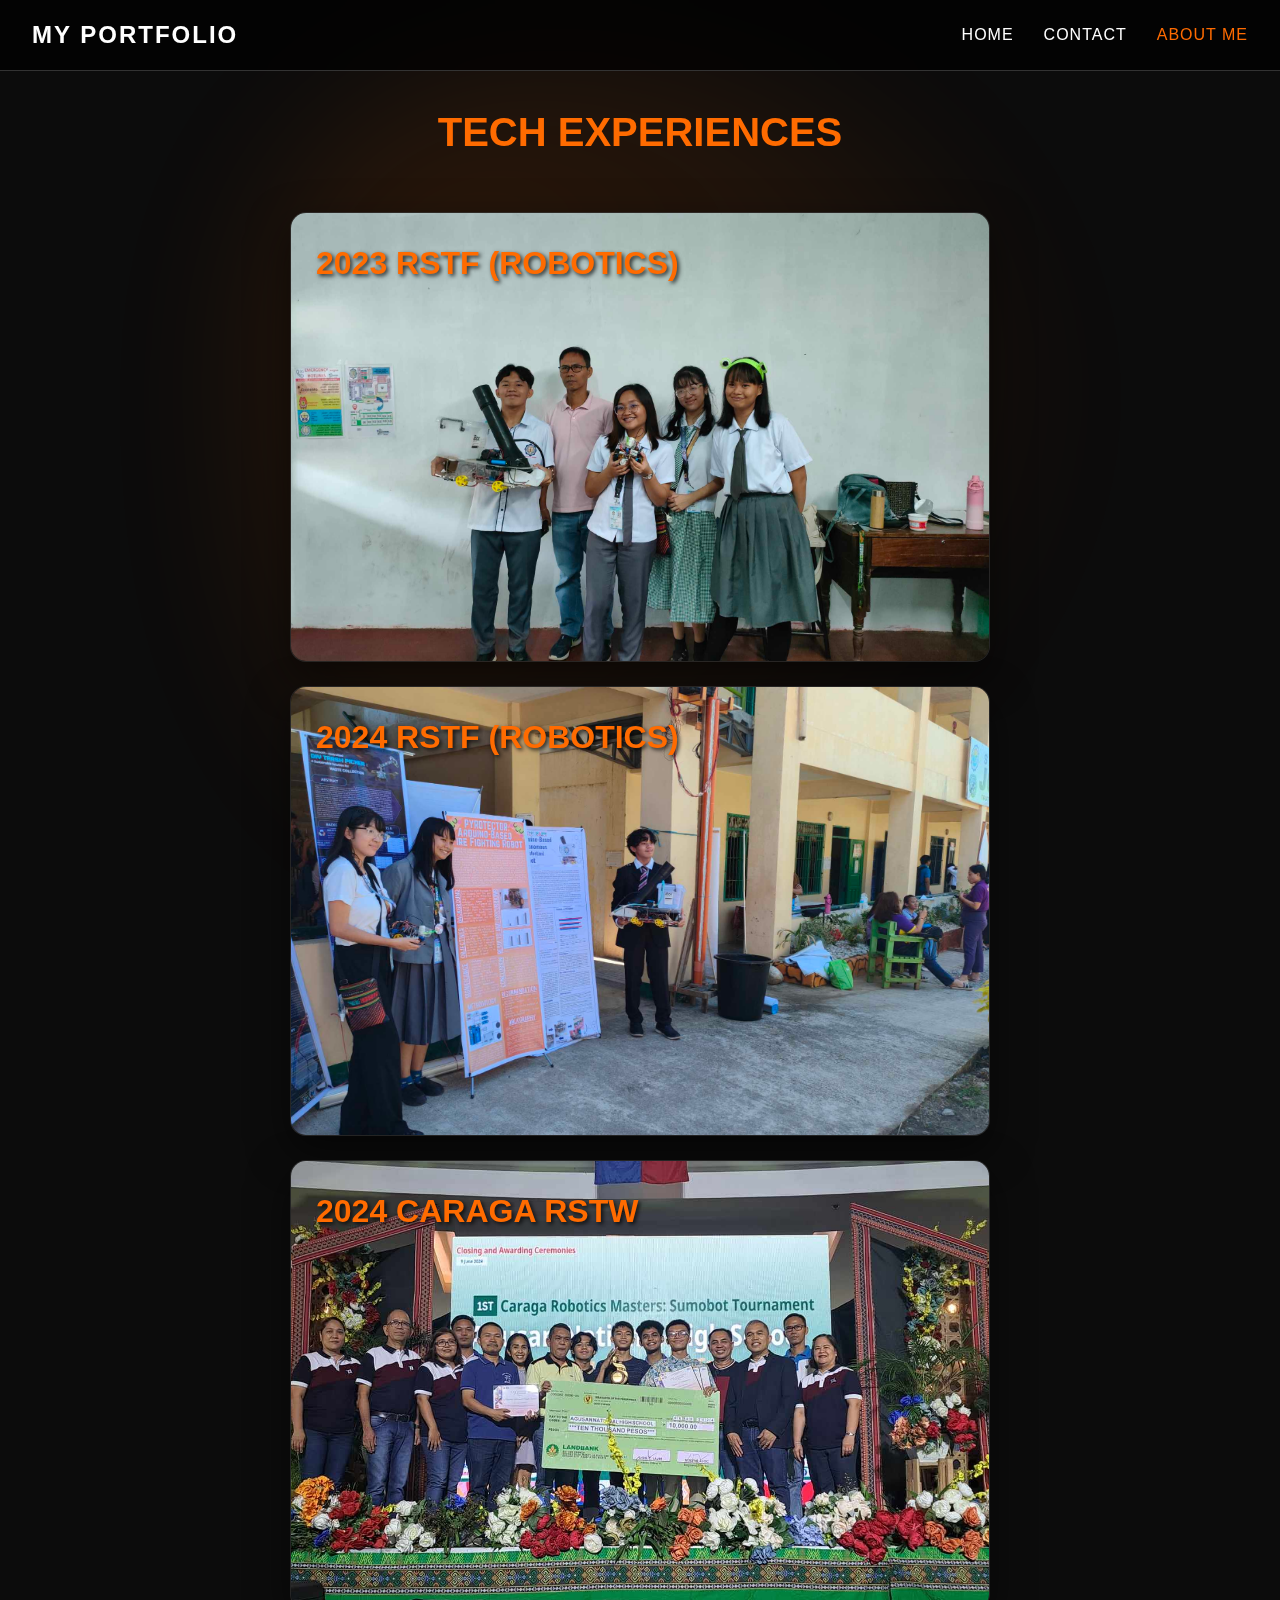
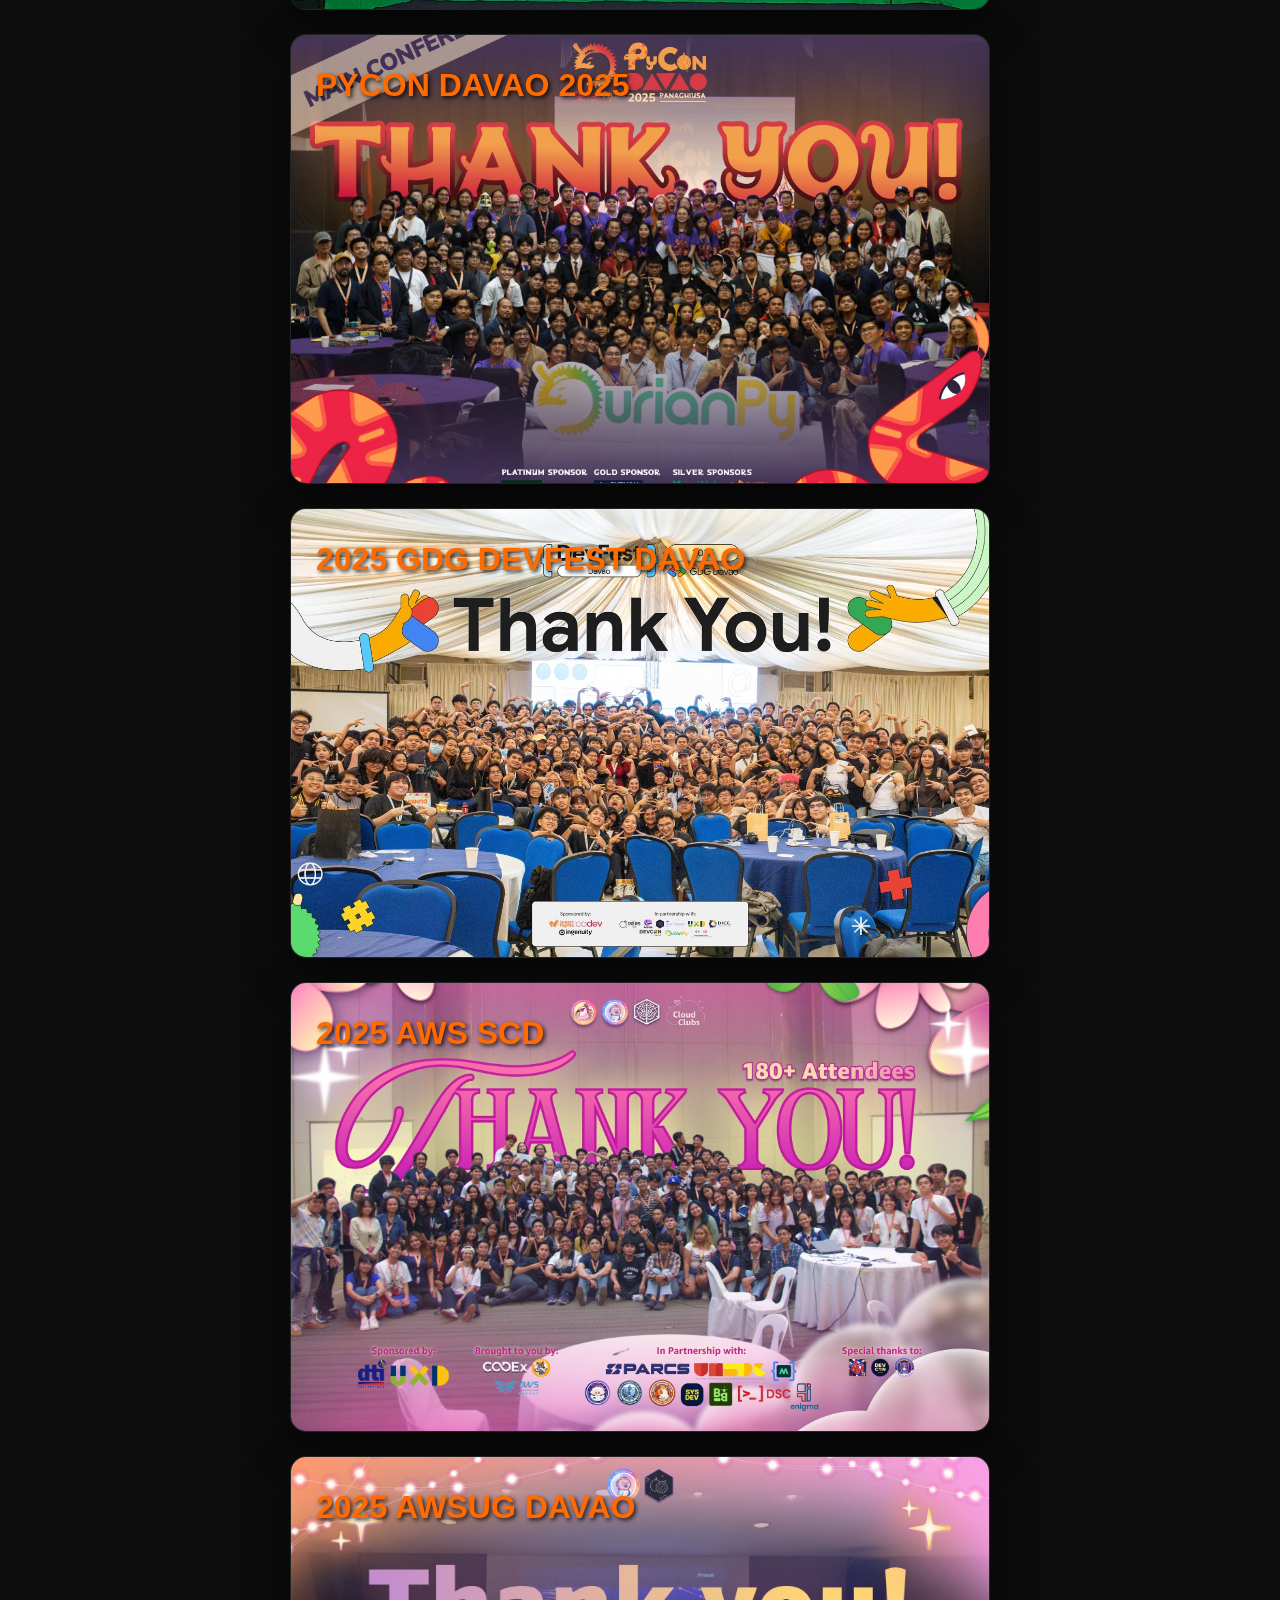
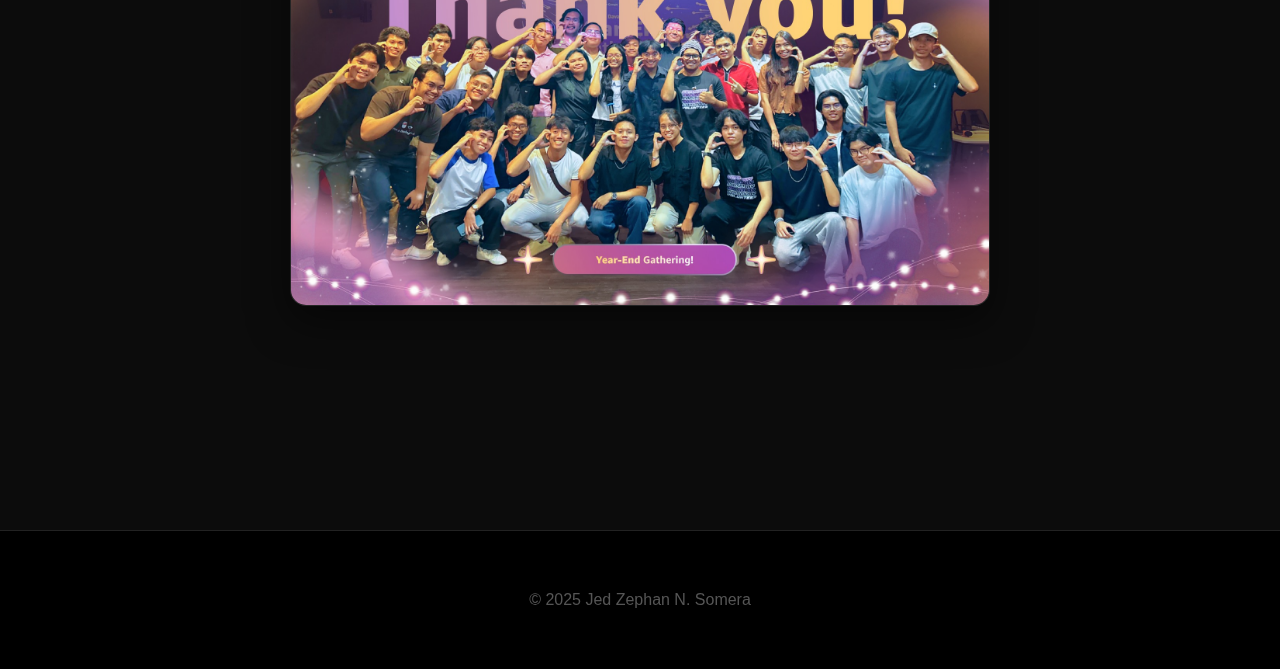
<file: about.html>
<!DOCTYPE html>
<html lang="en">
<head>
    <meta charset="UTF-8">
    <meta name="viewport" content="width=device-width, initial-scale=1.0">
    <title>About Me | Jed Somera</title>
    
    <link rel="stylesheet" href="style.css">
    
    <link rel="preconnect" href="https://fonts.googleapis.com">
    <link rel="preconnect" href="https://fonts.gstatic.com" crossorigin>
    <link href="https://fonts.googleapis.com/css2?family=Roboto:wght@400;700&display=swap" rel="stylesheet">
</head>
<body>

    <nav class="navbar">
        <div class="logo">My Portfolio</div>
        <ul class="nav-links">
            <li><a href="index.html">Home</a></li>
            <li><a href="contact.html">Contact</a></li>
            <li><a href="about.html" class="active">About Me</a></li>
        </ul>
    </nav>

    <main>
        <section class="hero-section">
            <h1 class="text-4xl">Tech Experiences</h1>

            <div class="info-wrapper" style="align-items: center;"> 
                
                <div class="event-card">
                    <img src="img/23rstf.jpg" alt="2023 RSTF" class="card-bg-image">
                    
                    <h3 class="event-card__title">2023 RSTF (Robotics)</h3>
                    
                    <div class="event-card__content">
                        <p class="event-card__description">
                            Participated in the Regional Science and Technology Fair 2023 Showcased innovative solution involving robotics, and competed with fellow high school students.
                        </p>
                    </div>
                </div>

                <div class="event-card">
                    <img src="img/24rstf.jpg" alt="2024 RSTF" class="card-bg-image">
                    
                    <h3 class="event-card__title">2024 RSTF (Robotics)</h3>
                    
                    <div class="event-card__content">
                        <p class="event-card__description">
                            Returned to the RSTF 2024 with a more advanced project. I entered with a recycled entry, focusing on refining the system logic of the robot.
                        </p>
                    </div>
                </div>

                <div class="event-card">
                    <img src="img/rstw.jpg" alt="Caraga RSTW" class="card-bg-image">
                    
                    <h3 class="event-card__title">2024 Caraga RSTW</h3>
                    
                    <div class="event-card__content">
                        <p class="event-card__description">
                            Attended the Caraga Regional Science and Technology Week. Engaged with the larger scientific community, specifically, with DOST. Explored emerging tech trends, focusing on grassroots innovations, and networked with industry professionals. Won 1st place in the Mini Robotics Game Competition, SumoBot Category, and placed 5th in the Line Follower Category.
                        </p>
                    </div>
                </div>

                <div class="event-card">
                    <img src="img/25pycon.jpg" alt="Pycon Davao 2025" class="card-bg-image">
                    
                    <h3 class="event-card__title">Pycon Davao 2025</h3>
                    
                    <div class="event-card__content">
                        <p class="event-card__description">
                            Immersed myself in the Python community at PyCon Davao. Attended talks on data science, backend development, and automation, gaining valuable insights into the versatility of the Python language.
                        </p>
                    </div>
                </div>

                <div class="event-card">
                    <img src="img/25gdg.jpg" alt="2025 GDG DevFest Davao" class="card-bg-image">
                    
                    <h3 class="event-card__title">2025 GDG DevFest Davao</h3>
                    
                    <div class="event-card__content">
                        <p class="event-card__description">
                            Attended Google Developer Group's DevFest. Explored the latest in Android, Web, and AI technology implementation while networking with a vibrant community of developers and industry leaders in Davao.
                        </p>
                    </div>
                </div>

                <div class="event-card">
                    <img src="img/25awscc.jpg" alt="2025 AWS SCD" class="card-bg-image">
                    
                    <h3 class="event-card__title">2025 AWS SCD</h3>
                    
                    <div class="event-card__content">
                        <p class="event-card__description">
                            Participated in the AWS Student Community Day. Engaged in hands-on labs and workshops tailored for students, gaining practical experience in deploying scalable applications on the cloud. Specifically joined in the CTF event to test and enhance my cloud security skills.
                        </p>
                    </div>
                </div>

                <div class="event-card">
                    <img src="img/25awsug.jpg" alt="2025 AWSUG Davao" class="card-bg-image">
                    
                    <h3 class="event-card__title">2025 AWSUG Davao</h3>
                    
                    <div class="event-card__content">
                        <p class="event-card__description">
                            Joined the AWS User Group Davao meetup to dive deeper into cloud computing infrastructure. Connected with local cloud professionals and learned about the latest services in the Amazon Web Services ecosystem.
                        </p>
                    </div>
                </div>

            </div>
        </section>
    </main>

    <footer>
        <p>&copy; 2025 Jed Zephan N. Somera</p>
    </footer>

</body>
</html>
</file>
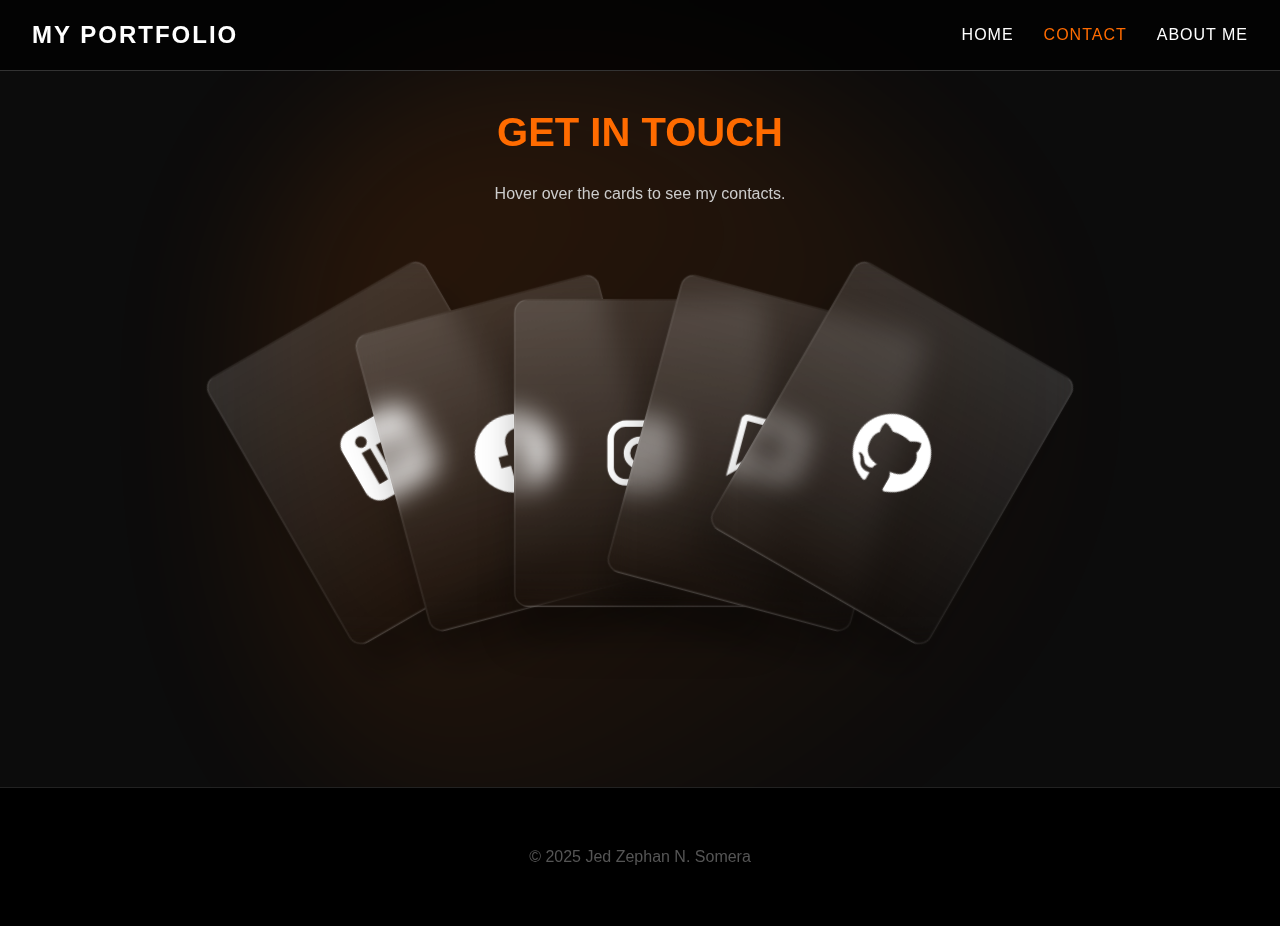
<file: contact.html>
<!DOCTYPE html>
<html lang="en">
<head>
    <meta charset="UTF-8">
    <meta name="viewport" content="width=device-width, initial-scale=1.0">
    <title>Contact Me</title>
    
    <link rel="stylesheet" href="style.css">
    
    <link rel="preconnect" href="https://fonts.googleapis.com">
    <link rel="preconnect" href="https://fonts.gstatic.com" crossorigin>
    <link href="https://fonts.googleapis.com/css2?family=Roboto:wght@400;700&display=swap" rel="stylesheet">
</head>
<body>

    <nav class="navbar">
        <div class="logo">My Portfolio</div>
        <ul class="nav-links">
            <li><a href="index.html">Home</a></li>
            <li><a href="contact.html" class="active">Contact</a></li>
            <li><a href="about.html">About Me</a></li>
        </ul>
    </nav>

    <main>
        <section class="hero-section">
            <h1 class="text-4xl">Get In Touch</h1>
            <p class="bio-text" style="margin-bottom: 6rem;">
                Hover over the cards to see my contacts.
            </p>

            <div class="container">
                <a href="http://linkedin.com/in/somera-jed-384b14373" target="_blank" 
                   data-text="LinkedIn" style="--r:-30;" class="glass linkedin">
                    <svg viewBox="0 0 24 24" class="icon">
                        <path d="M19 0h-14c-2.761 0-5 2.239-5 5v14c0 2.761 2.239 5 5 5h14c2.762 0 5-2.239 5-5v-14c0-2.761-2.238-5-5-5zm-11 19h-3v-11h3v11zm-1.5-12.268c-.966 0-1.75-.79-1.75-1.764s.784-1.764 1.75-1.764 1.75.79 1.75 1.764-.783 1.764-1.75 1.764zm13.5 12.268h-3v-5.604c0-3.368-4-3.113-4 0v5.604h-3v-11h3v1.765c1.396-2.586 7-2.777 7 2.476v6.759z"/>
                    </svg>
                </a>

                <a href="https://www.facebook.com/zzz.zephan" target="_blank" 
                data-text="Facebook" style="--r:-15;" class="glass facebook">
                    <svg viewBox="0 0 24 24" class="icon">
                        <path d="M24 12.073c0-6.627-5.373-12-12-12s-12 5.373-12 12c0 5.99 4.388 10.954 10.125 11.854v-8.385h-3.047v-3.47h3.047v-2.641c0-3.007 1.792-4.669 4.533-4.669 1.312 0 2.686.235 2.686.235v2.953h-1.514c-1.491 0-1.956.925-1.956 1.874v2.25h3.328l-.532 3.47h-2.796v8.385c5.737-.9 10.125-5.864 10.125-11.854z"/>
                    </svg>
                </a>

                <a href="https://www.instagram.com/06_zzz.z/" target="_blank" 
                data-text="Instagram" style="--r:0;" class="glass instagram">
                    <svg viewBox="0 0 24 24" class="icon">
                        <defs>
                            <linearGradient id="ig-gradient" x1="0%" y1="100%" x2="100%" y2="0%">
                                <stop offset="0%" style="stop-color:#fa7e1e; stop-opacity:1" />
                                <stop offset="50%" style="stop-color:#d62976; stop-opacity:1" />
                                <stop offset="100%" style="stop-color:#962fbf; stop-opacity:1" />
                            </linearGradient>
                        </defs>
                        <path d="M7.8,2H16.2C19.4,2 22,4.6 22,7.8V16.2A5.8,5.8 0 0,1 16.2,22H7.8C4.6,22 2,19.4 2,16.2V7.8A5.8,5.8 0 0,1 7.8,2M7.6,4A3.6,3.6 0 0,0 4,7.6V16.4C4,18.39 5.61,20 7.6,20H16.4A3.6,3.6 0 0,0 20,16.4V7.6C20,5.61 18.39,4 16.4,4H7.6M17.25,5.5A1.25,1.25 0 0,1 18.5,6.75A1.25,1.25 0 0,1 17.25,8A1.25,1.25 0 0,1 16,6.75A1.25,1.25 0 0,1 17.25,5.5M12,7A5,5 0 0,1 17,12A5,5 0 0,1 12,17A5,5 0 0,1 7,12A5,5 0 0,1 12,7M12,9A3,3 0 0,0 9,12A3,3 0 0,0 12,15A3,3 0 0,0 15,12A3,3 0 0,0 12,9Z"/>
                    </svg>
                </a>

                <a href="Jed.vcf" download="Jed.vcf" 
                data-text="Contact" style="--r:15;" class="glass contact">
                    <svg viewBox="0 0 24 24" class="icon">
                        <path d="M20 2H4c-1.1 0-2 .9-2 2v18l4-4h14c1.1 0 2-.9 2-2V4c0-1.1-.9-2-2-2zm0 14H6l-2 2V4h16v12z"/>
                    </svg>
                </a>

                <a href="https://github.com/takezo06" target="_blank" 
                data-text="GitHub" style="--r:30;" class="glass github">
                    <svg viewBox="0 0 24 24" class="icon">
                        <path d="M12 0c-6.626 0-12 5.373-12 12 0 5.302 3.438 9.8 8.207 11.387.599.111.793-.261.793-.577v-2.234c-3.338.726-4.033-1.416-4.033-1.416-.546-1.387-1.333-1.756-1.333-1.756-1.089-.745.083-.729.083-.729 1.205.084 1.839 1.237 1.839 1.237 1.07 1.834 2.807 1.304 3.492.997.107-.775.418-1.305.762-1.604-2.665-.305-5.467-1.334-5.467-5.931 0-1.311.469-2.381 1.236-3.221-.124-.303-.535-1.524.117-3.176 0 0 1.008-.322 3.301 1.23.957-.266 1.983-.399 3.003-.404 1.02.005 2.047.138 3.006.404 2.291-1.552 3.297-1.23 3.297-1.23.653 1.653.242 2.874.118 3.176.77.84 1.235 1.911 1.235 3.221 0 4.609-2.807 5.624-5.479 5.921.43.372.823 1.102.823 2.222v3.293c0 .319.192.694.801.576 4.765-1.589 8.199-6.086 8.199-11.386 0-6.627-5.373-12-12-12z"/>
                    </svg>
                </a>
            </div>
        </section>
    </main>

    <footer>
        <p>&copy; 2025 Jed Zephan N. Somera</p>
    </footer>

</body>
</html>
</file>
<file: style.css>
/* =========================================
   1. VARIABLES & GLOBAL RESET
   ========================================= */
* {
    margin: 0;
    padding: 0;
    box-sizing: border-box;
}

:root {
    /* --- COLOR PALETTE (Dark Mode) --- */
    --bg-color: #0c0c0c;         /* Deepest Black */
    --card-bg: #0e0e0e94;        /* Slightly lighter black for cards */
    --text-primary: #ffffff;     /* Pure White */
    --text-secondary: #cccccc;   /* Light Gray for body text */
    --accent-color: #ff6b00;     /* Vibrant Orange */

    /* --- TYPOGRAPHY --- */
    /* Titles/Headings */
    --font-title: 'Articulat', sans-serif; 
    
    /* Subtitles/Labels/Nav (The "In-Between" Text) */
    --font-subtitle: 'Coolveltica', sans-serif;

    /* Body/Small Paragraph Text */
    --font-body: 'Uncut Sans', sans-serif; 
}

html, body {
    height: 100%;
}

body {
    font-family: var(--font-body); /* Default to Uncut Sans */
    background-color: var(--bg-color);
    color: var(--text-primary);
    line-height: 1.6;
    display: flex;
    flex-direction: column;
    min-height: 100vh;
    overflow-x: hidden;
}

/* =========================================
   2. BACKGROUND ANIMATION (BLOB)
   ========================================= */
body::before {
    content: '';
    position: fixed;
    top: 50%;
    left: 50%;
    transform: translate(-50%, -50%);
    width: 60vmax;
    height: 60vmax;
    border-radius: 40% 60% 70% 30% / 40% 50% 60% 50%;
    background: linear-gradient(135deg, var(--accent-color), transparent);
    filter: blur(80px);
    opacity: 0.15;
    z-index: -1;
    animation: drift 20s infinite alternate ease-in-out;
}

@keyframes drift {
    0% { transform: translate(-50%, -50%) rotate(0deg); }
    100% { transform: translate(-20%, -20%) rotate(40deg); }
}

/* =========================================
   3. NAVIGATION BAR
   ========================================= */
.navbar {
    position: fixed;
    top: 0;
    left: 0;
    width: 100%;
    z-index: 1000;
    display: flex;
    justify-content: space-between;
    align-items: center;
    background-color: rgba(0, 0, 0, 0.695);
    backdrop-filter: blur(10px);
    border-bottom: 1px solid #333;
    padding: 1rem 2rem;
    transition: all 0.3s ease;
}

.logo {
    font-family: var(--font-title); /* Articulat */
    color: var(--text-primary);
    font-size: 1.5rem;
    font-weight: 700;
    text-transform: uppercase;
    letter-spacing: 2px;
}

.logo:hover {
    color: var(--accent-color);
}

.nav-links {
    list-style: none;
    display: flex;
    gap: 30px;
}

.nav-links a {
    font-family: var(--font-subtitle); /* Coolveltica for Nav */
    text-decoration: none;
    color: var(--text-primary);
    font-weight: 500;
    font-size: 1rem; /* Slightly larger for Coolveltica readability */
    text-transform: uppercase;
    letter-spacing: 1px;
    transition: color 0.3s ease;
}

.nav-links a:hover, 
.nav-links a.active {
    color: var(--accent-color);
}

/* =========================================
   4. LAYOUT & TYPOGRAPHY
   ========================================= */
main {
    flex: 1;
    padding-top: 100px;
    display: flex;
    flex-direction: column;
    align-items: center;
    padding-bottom: 2rem;
}

.hero-section {
    width: 100%;
    max-width: 900px;
    display: flex;
    flex-direction: column;
    align-items: center;
    text-align: center;
}

/* Global Heading Styles */
h1, h2, h3, .heading {
    font-family: var(--font-title); /* Articulat */
    color: var(--text-primary);
    text-align: center;
}

.text-4xl {
    font-size: 2.5rem;
    font-weight: 800;
    color: var(--accent-color);
    margin-bottom: 1rem;
    text-transform: uppercase;
}

footer {
    font-family: var(--font-body);
    text-align: center;
    padding: 3.5rem;
    margin-top: 15%;
    background-color: #000;
    color: #555;
    border-top: 1px solid #222;
    flex-shrink: 0;
    width: 100%;
}

/* =========================================
   5. COMPONENT: FLIP CARD (PROFILE)
   ========================================= */
.card {
    width: 100%;
    height: 600px; 
    perspective: 1000px;
    margin: 20px auto;
}

.card-inner {
    position: relative;
    width: 100%;
    height: 100%;
    transition: transform 0.6s;
    transform-style: preserve-3d;
}

.card:hover .card-inner {
    transform: rotateY(180deg);
}

.card-front, .card-back {
    position: absolute;
    width: 100%;
    height: 100%;
    backface-visibility: hidden;
    display: flex;
    flex-direction: column; 
    justify-content: center;
    align-items: center; 
    background-color: var(--card-bg);
    border: 1px solid #333;
    border-radius: 12px;
    box-shadow: 0 10px 30px rgba(0,0,0,0.5);
}

.card-back {
    transform: rotateY(180deg);
    background-color: #111;
}

/* Flip Card Content Styles */
.heading {
    color: var(--accent-color);
    font-size: 1.5rem;
    margin-bottom: 0.5rem;
    text-shadow: none;
}

.role-tag {
    font-family: var(--font-subtitle); /* Coolveltica for subtitles */
    color: #888;
    font-size: 0.9rem;
    text-transform: uppercase;
    letter-spacing: 1px;
    margin: 1.5rem;
}

.bio-text, .card-back-text {
    font-family: var(--font-body); /* Uncut Sans for body */
    color: var(--text-secondary);
    text-align: center;
    max-width: 85%;
    font-size: 1rem;
    line-height: 1.7;
}

.profile-photo {
    width: 350px;
    height: 350px;
    border-radius: 50%;
    border: 3px solid var(--accent-color);
    object-fit: cover;
    margin-bottom: 1.5rem;
}

.card-back a {
    font-family: var(--font-subtitle); /* Coolveltica for buttons */
    background-color: transparent;
    border: 2px solid var(--accent-color);
    color: var(--accent-color);
    padding: 10px 25px;
    text-decoration: none;
    border-radius: 30px;
    font-weight: bold;
    margin-top: 20px;
    transition: all 0.3s ease;
}

.card-back a:hover {
    background-color: var(--accent-color);
    color: #000;
}

/* =========================================
   6. COMPONENT: INFO BLOCKS & IMAGES
   ========================================= */
.image-container {
    margin-top: 2rem;
    border: 1px solid #333;
    padding: 10px;
    background-color: var(--card-bg);
    border-radius: 8px;
}

.responsive-img {
    max-width: 100%;
    height: auto;
    display: block;
}

.info-wrapper {
    width: 100%;
    max-width: 800px;
    margin-top: 2rem;
    display: flex;
    flex-direction: column;
    gap: 1.5rem;
}

.info-block {
    background-color: var(--card-bg);
    border: 1px solid rgba(255, 255, 255, 0.1);
    padding: 2rem;
    border-radius: 12px;
    box-shadow: 0 4px 10px rgba(0,0,0,0.3);
    transition: transform 0.3s ease, border-color 0.3s ease;
}

.info-block:hover {
    transform: translateY(-3px);
    border-color: var(--accent-color);
}

.info-block h3 {
    font-family: var(--font-title); /* Articulat */
    color: var(--accent-color);
    font-size: 1.5rem;
    margin-bottom: 1rem;
    text-transform: uppercase;
    font-weight: 800;
    text-align: left;
    border-bottom: 1px solid rgba(255, 255, 255, 0.1);
    padding-bottom: 0.5rem;
    display: inline-block;
}

.info-block p {
    font-family: var(--font-body); /* Uncut Sans */
    color: var(--text-secondary);
    font-size: 1rem;
    line-height: 1.8;
    text-align: justify;
}

/* =========================================
   7. TECH STACK (INSIDE INFO WRAPPER)
   ========================================= */
.tech-stack-wrapper {
    --card-w: 320px; 
    --card-h: 420px;
    
    position: relative;
    width: var(--card-w);
    height: var(--card-h);
    
    margin: 80px auto 40px auto; 
    perspective: 1000px;
}

/* Base Tech Card Style */
.tech-card {
    position: absolute;
    width: 100%;
    height: 80%;
    border-radius: 16px;
    overflow: hidden;
    margin-bottom: 20%;
    
    border: 1px solid #333;
    box-shadow: 0 15px 35px rgba(0, 0, 0, 0.6);

    transition: all 0.5s cubic-bezier(0.23, 1, 0.32, 1);
    transform: perspective(905px) rotateX(0deg) rotateY(0deg) rotateZ(-8deg);
    z-index: 1;
}

/* --- LAYER STYLING --- */
.tech-card.tech-layer-1 { 
    top: -50px; 
    left: -100px; 
    background: linear-gradient(135deg, #333333 0%, #000000 100%);
    border-color: #444;
}

.tech-card.tech-layer-2 { 
    top: 0px; 
    left: 0px; 
    background: linear-gradient(135deg, #a64600 0%, #1a1a1a 100%);
    border-color: var(--accent-color);
}

.tech-card.tech-layer-3 { 
    top: 50px;   
    left: 100px;    
    background: var(--card-bg); 
    border: 1px solid var(--accent-color); 
}

/* --- INTERACTION --- */
.tech-card:hover {
    z-index: 10;
    transform: perspective(1000px) rotateX(0deg) rotateY(0deg) rotateZ(0deg) scale(1.05) !important;
    box-shadow: 0 25px 60px rgba(0,0,0,0.9);
    border-color: #fff;
    transition: all 0.4s ease-out;
}

/* --- TECH STACK CONTENT (THE DOOR) --- */
.tech-content {
    width: 85%; 
    height: 100%;
    padding: 30px;
    display: flex;
    flex-direction: column;
    justify-content: space-between;
    
    background: #0c0c0ce6; 
    border-right: 2px solid var(--accent-color);
    backdrop-filter: blur(5px);

    transform-origin: left; 
    transform: perspective(2000px) rotateY(-90deg);
    transition: 0.6s cubic-bezier(0.25, 0.8, 0.25, 1);
}

.tech-card:hover .tech-content {
    transform: perspective(2000px) rotateY(0deg);
}

/* --- TECH TYPOGRAPHY --- */
.tech-header {
    border-bottom: 1px solid #333;
    padding-bottom: 15px;
}

.tech-header h3 {
    font-family: var(--font-title); /* Articulat */
    text-align: left;
    color: var(--accent-color);
    font-size: 1.4rem;
    font-weight: 800;
    text-transform: uppercase;
    letter-spacing: 1px;
}

.tech-tag {
    font-family: var(--font-subtitle); /* Coolveltica for tags */
    color: #888;
    font-size: 0.85rem;
    text-align: left;
    display: block;
    margin-top: 5px;
    font-weight: normal; /* Coolveltica usually has weight baked in */
}

.tech-list p {
    font-family: var(--font-body); /* Uncut Sans */
    text-align: left;
    color: var(--text-primary);
    padding: 12px 0;
    font-size: 1.1rem;
    border-bottom: 1px solid rgba(255,255,255,0.1);
    display: flex;
    align-items: center;
}

.tech-list p::before {
    content: '›';
    color: var(--accent-color);
    font-weight: bold;
    margin-right: 10px;
    font-size: 1.2rem;
}

/* =========================================
   8. MEDIA QUERIES (MOBILE)
   ========================================= */
@media screen and (max-width: 768px) {
    .navbar {
        flex-direction: column;
        padding: 1rem;
    }
    
    .nav-links {
        margin-top: 1rem;
        gap: 15px;
        flex-wrap: wrap;
        justify-content: center;
    }
    
    .card {
        height: 600px; 
    }
    
    .info-block h3 {
        width: 100%;
    }
    
    .tech-stack-wrapper {
        transform: scale(0.9);
        margin-top: 80px;
    }
}

/* =========================================
   9. CONTACT PAGE: SOCIAL GLASS CARDS
   ========================================= */
.container {
    position: relative;
    display: flex;
    justify-content: center;
    align-items: center;
    flex-wrap: nowrap;
    margin-top: 40px;
    
    transform: scale(1.4); 
    transition: transform 0.5s cubic-bezier(0.25, 0.46, 0.45, 0.94);
}

.container:hover {
    transform: scale(1);
}

/* The Glass Cards */
.glass {
    position: relative;
    width: 180px;
    height: 220px;
    background: linear-gradient(#fff2, transparent);
    border: 1px solid rgba(255, 255, 255, 0.1);
    box-shadow: 0 25px 25px rgba(0, 0, 0, 0.25);
    display: flex;
    justify-content: center;
    align-items: center;
    transition: 0.5s;
    border-radius: 10px;
    backdrop-filter: blur(10px);
    text-decoration: none;
    
    margin: 0 -45px;
    transform: rotate(calc(var(--r) * 1deg));
}

.container:hover .glass {
    transform: rotate(0deg);
    margin: 0 10px;
}

.glass:hover {
    background: linear-gradient(rgba(255, 255, 255, 0.2), transparent);
    box-shadow: 0 0 20px var(--brand-color);
    border-color: var(--brand-color);
    z-index: 10;
}

/* Brand Colors */
.glass.linkedin  { --brand-color: #0077b5; }
.glass.facebook  { --brand-color: #1877f2; }
.glass.contact   { --brand-color: #34C759; }
.glass.github    { --brand-color: #ffffff; }
.glass.instagram { --brand-color: #d62976; }

/* Icon Styling */
.glass .icon {
    width: 3.5rem;
    height: 3.5rem;
    fill: #fff;
    transition: fill 0.3s;
}

.glass:hover .icon {
    fill: var(--brand-color);
}

.glass.instagram:hover .icon { 
    fill: url(#ig-gradient) !important;
}

/* Data Text Label */
.glass::before {
    content: attr(data-text);
    position: absolute;
    bottom: 0;
    width: 100%;
    height: 40px;
    background: rgba(255, 255, 255, 0.05);
    display: flex;
    justify-content: center;
    align-items: center;
    
    /* Typography: Coolveltica for labels */
    font-family: var(--font-subtitle);
    color: #fff;
    font-weight: 600;
    text-transform: uppercase;
    font-size: 0.9rem;
    
    opacity: 0;
    transition: 0.3s;
}

.glass:hover::before {
    opacity: 1;
}

/* Mobile Responsiveness for Contact */
@media screen and (max-width: 768px) {
    .container {
        transform: scale(0.8); 
        flex-wrap: wrap;
        margin-top: 50px;
    }
    .container:hover {
        transform: scale(0.8); 
    }
    .glass {
        margin: -10px !important; 
    }
    .container:hover .glass {
        margin: 10px !important;
    }
}

/* =========================================
   EVENT CARDS (LARGE IMAGE & BLUR HOVER)
   ========================================= */

.event-card {
  position: relative;
  /* Responsive width, but larger max size */
  width: 90%;
  max-width: 700px; 
  /* Taller height for large images */
  height: 450px;
  
  border-radius: 16px;
  overflow: hidden; /* Ensures image stays in corners */
  perspective: 1000px;
  
  /* Base styles */
  background-color: var(--card-bg);
  border: 1px solid rgba(255, 255, 255, 0.1);
  box-shadow: 0 15px 40px rgba(0,0,0,0.5);
  transition: all 0.6s cubic-bezier(0.175, 0.885, 0.32, 1.275);
}

/* The Background Image */
.card-bg-image {
    position: absolute;
    top: 0;
    left: 0;
    width: 100%;
    height: 100%;
    object-fit: cover; /* Ensures image fills card without stretching */
    z-index: 0;
    transition: transform 0.6s ease;
}

/* Hover State for Container & Image */
.event-card:hover {
  border-color: var(--accent-color);
  box-shadow: 0 20px 50px rgba(255, 107, 0, 0.2);
}

/* Slight zoom effect on the image when hovering */
.event-card:hover .card-bg-image {
    transform: scale(1.1);
}

/* Title: Always visible at top */
.event-card__title {
  position: absolute;
  top: 25px;
  left: 25px;
  z-index: 2; /* Above image and overlay */
  
  font-family: var(--font-title);
  margin: 0;
  font-size: 2rem;
  color: var(--accent-color);
  font-weight: 800;
  text-transform: uppercase;
  /* Add text shadow so it's readable over any image */
  text-shadow: 2px 2px 4px rgba(0,0,0,0.8);
}

/* The Blurred Glass Overlay Content (Hidden initially) */
.event-card__content {
  position: absolute;
  top: 0;
  left: 0;
  width: 100%;
  height: 100%;
  z-index: 1; /* Above image, below title */
  
  padding: 3rem 2rem; /* Extra padding at top to clear title */
  box-sizing: border-box;
  
  /* THE BLUR EFFECT */
  /* Semi-transparent dark background */
  background-color: rgba(0, 0, 0, 0.6); 
  /* The actual blur filter */
  backdrop-filter: blur(8px); 
  -webkit-backdrop-filter: blur(8px); /* Safari support */
  
  /* Animation: Start rotated out at the bottom */
  transform: rotateX(-90deg);
  transform-origin: bottom;
  transition: all 0.6s cubic-bezier(0.175, 0.885, 0.32, 1.275);
  
  /* Flex centers the description text vertically */
  display: flex;
  align-items: center;
  justify-content: center;
}

/* Reveal Content on Hover */
.event-card:hover .event-card__content {
  transform: rotateX(0deg);
}

/* Description Text Styling */
.event-card__description {
  font-family: var(--font-body);
  margin: 0;
  font-size: 1.1rem;
  color: var(--text-primary); /* White text for readability on dark blur */
  line-height: 1.7;
  text-align: center;
  text-shadow: 1px 1px 2px rgba(0,0,0,0.5);
}

/* Mobile adjustments for the large cards */
@media screen and (max-width: 768px) {
    .event-card {
        height: 350px; /* Slightly shorter on mobile */
    }
    .event-card__title {
        font-size: 1.5rem;
        top: 15px;
        left: 15px;
    }
    .event-card__content {
         padding: 3rem 1.5rem;
    }
    .event-card__description {
        font-size: 1rem;
    }
}


/* The topic i chose specificaly is a basic portfolio website design with dark mode and glassmorphism effects. The concept itself was not too hard to implement. The hardest part was combining multiple different elements I saw online and unifying them into a cohesive design.  */
</file>
